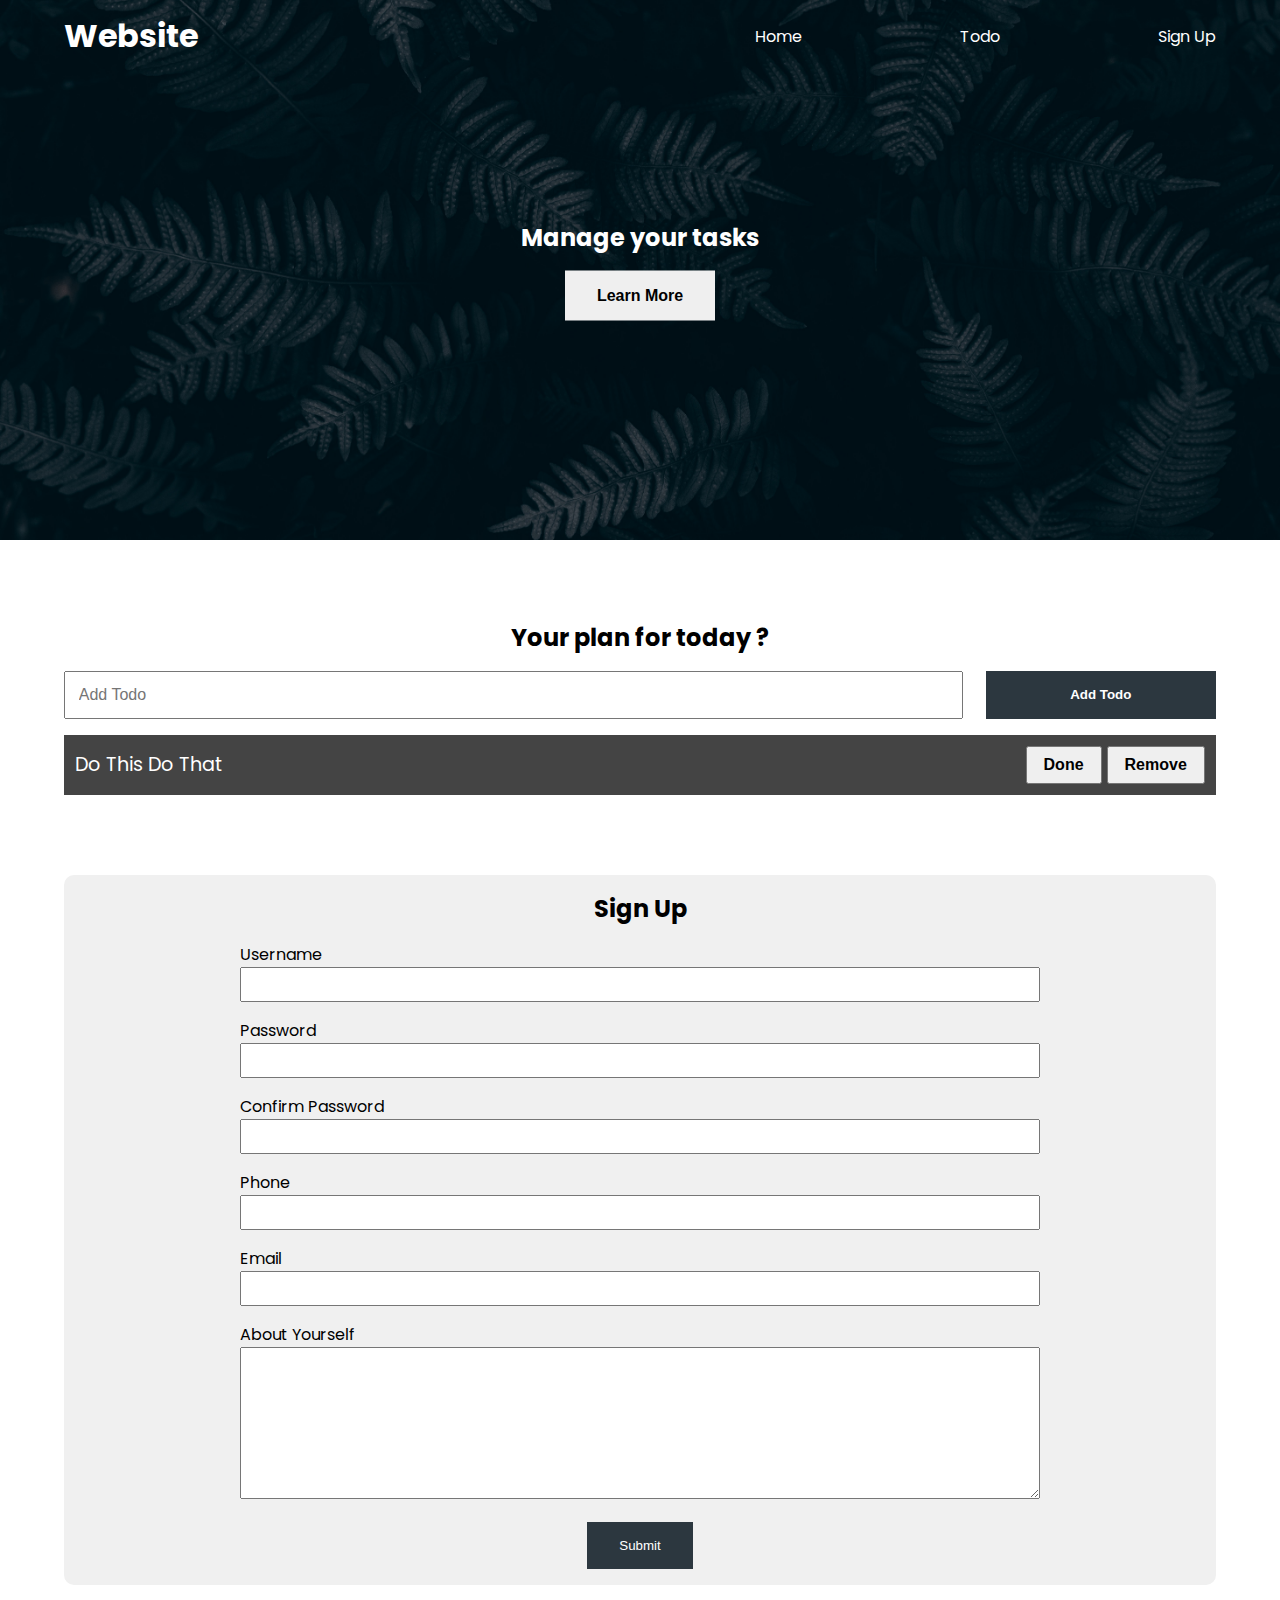
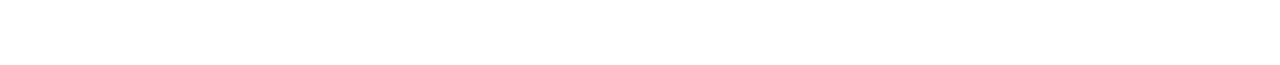
<file: part2/index.html>
<!DOCTYPE html>
<html lang="en">
  <head>
    <meta charset="UTF-8" />
    <meta http-equiv="X-UA-Compatible" content="IE=edge" />
    <meta name="viewport" content="width=device-width, initial-scale=1.0" />
    
    <link rel="stylesheet" href="./css-files/small.css" />
    
    <script src="./Js-Files/small.js" defer></script>
   
    <title>My Website</title>
    </head>
  <body>
    <header class="header">
      <nav class="nav container">
        <h1 class="logo">Website</h1>
        <ul class="nav-items">
          <li class="nav-item"><a href="#home">Home</a></li>
          <li class="nav-item"><a href="">Todo</a></li>
          <li class="nav-item"><a href="">Sign Up</a></li>
        </ul>
      </nav>
      <div class="headline">
        <h2 id="main-heading">
          Manage your tasks <span style="display: none">Hello</span>
        </h2>
        <button class="btn btn-headline">Learn More</button>
      </div>
    </header>

    <section class="section-todo container">
      <h2>Your plan for today ?</h2>
      <!-- todo form  -->
      <form class="form-todo">
        <input type="text" name="" id="" placeholder="Add Todo" />
        <input type="submit" value="Add Todo" class="btn" />
      </form>

      <ul class="todo-list">
        <li>
          <span class="text">Do this do that</span>
          <div class="todo-buttons">
            <button class="todo-btn done">Done</button>
            <button class="todo-btn remove">Remove</button>
          </div>
        </li>
      </ul>
    </section>

    <section class="section-signup container">
      <h2>Sign Up</h2>
      <form class="signup-form">
        <div class="form-group">
          <label for="username">Username</label>
          <input type="text" name="username" id="username" />
        </div>
        <div class="form-group">
          <label for="password">Password</label>
          <input type="password" name="password" id="password" />
        </div>
        <div class="form-group">
          <label for="confirmPassword">Confirm Password</label>
          <input type="password" name="confirmPassword" id="confirmPassword" />
        </div>
        <div class="form-group">
          <label for="phone">Phone</label>
          <input type="text" name="phone" id="phone" />
        </div>
        <div class="form-group">
          <label for="email">Email</label>
          <input type="email" name="email" id="email" />
        </div>
        <div class="form-group">
          <label for="about">About Yourself</label>
          <textarea name="about" id="about" cols="30" rows="10"></textarea>
        </div>
        <button type="submit" class="btn signup-btn">Submit</button>
      </form>
    </section>
  </body>
</html>
</file>
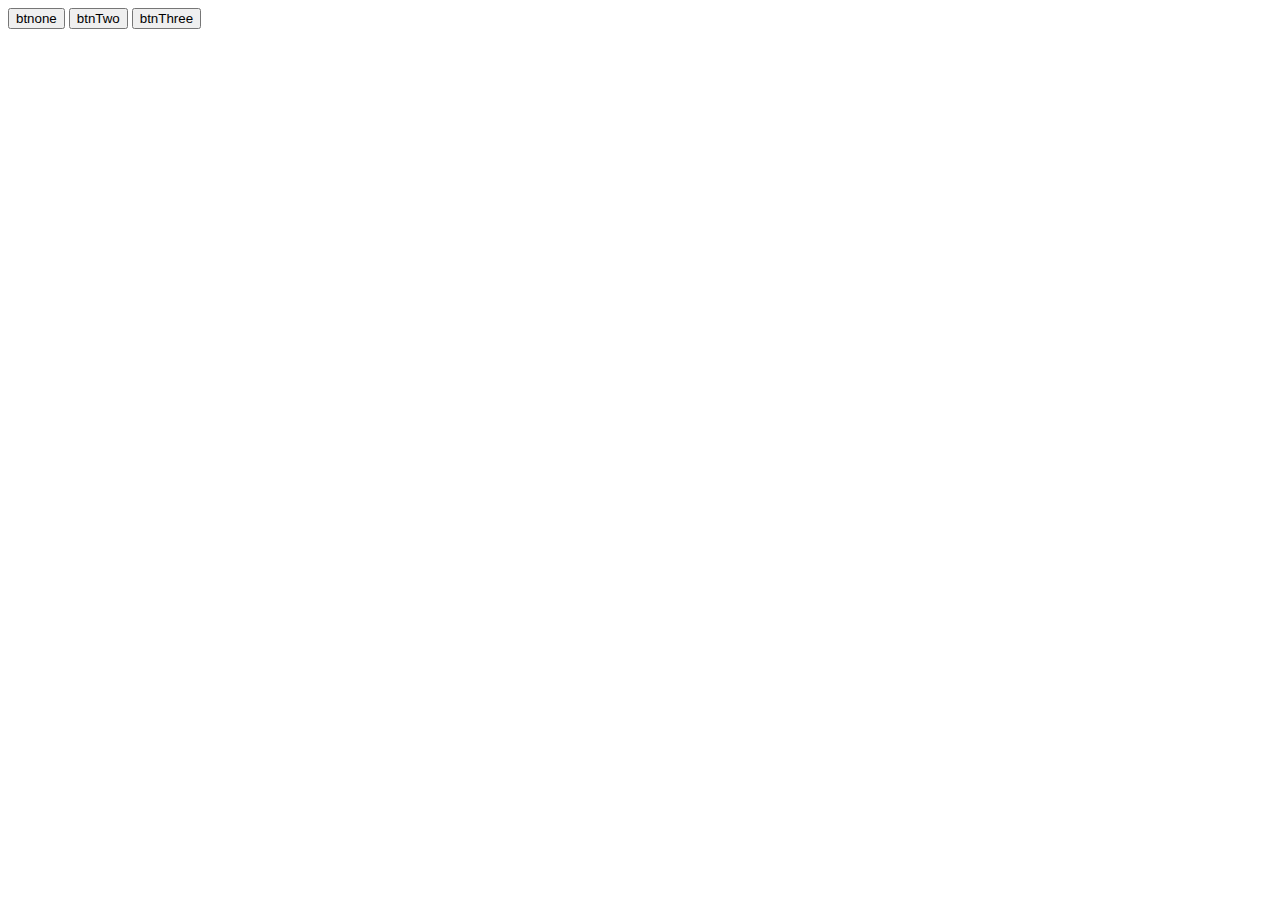
<file: part2/event.html>
<!DOCTYPE html>
<html lang="en">
<head>
    <meta charset="UTF-8">
    <meta name="viewport" content="width=device-width, initial-scale=1.0">
    <title>Document</title>
    <!-- <script src="Js-Files/event.js" defer></script> -->
    <!-- <script src="Js-Files/thisinsideEvent.js" defer></script> -->
    <!-- <script src="Js-Files/eventonMultipleBtn.js" defer></script> -->
    <script src="Js-Files/evenObject.js" defer></script>


</head>
<body>
    <div class="container">
        <button id="one">btnone</button>
        <button id="two">btnTwo</button>
        <button id="three">btnThree</button>
    </div>
</body>
</html>
</file>
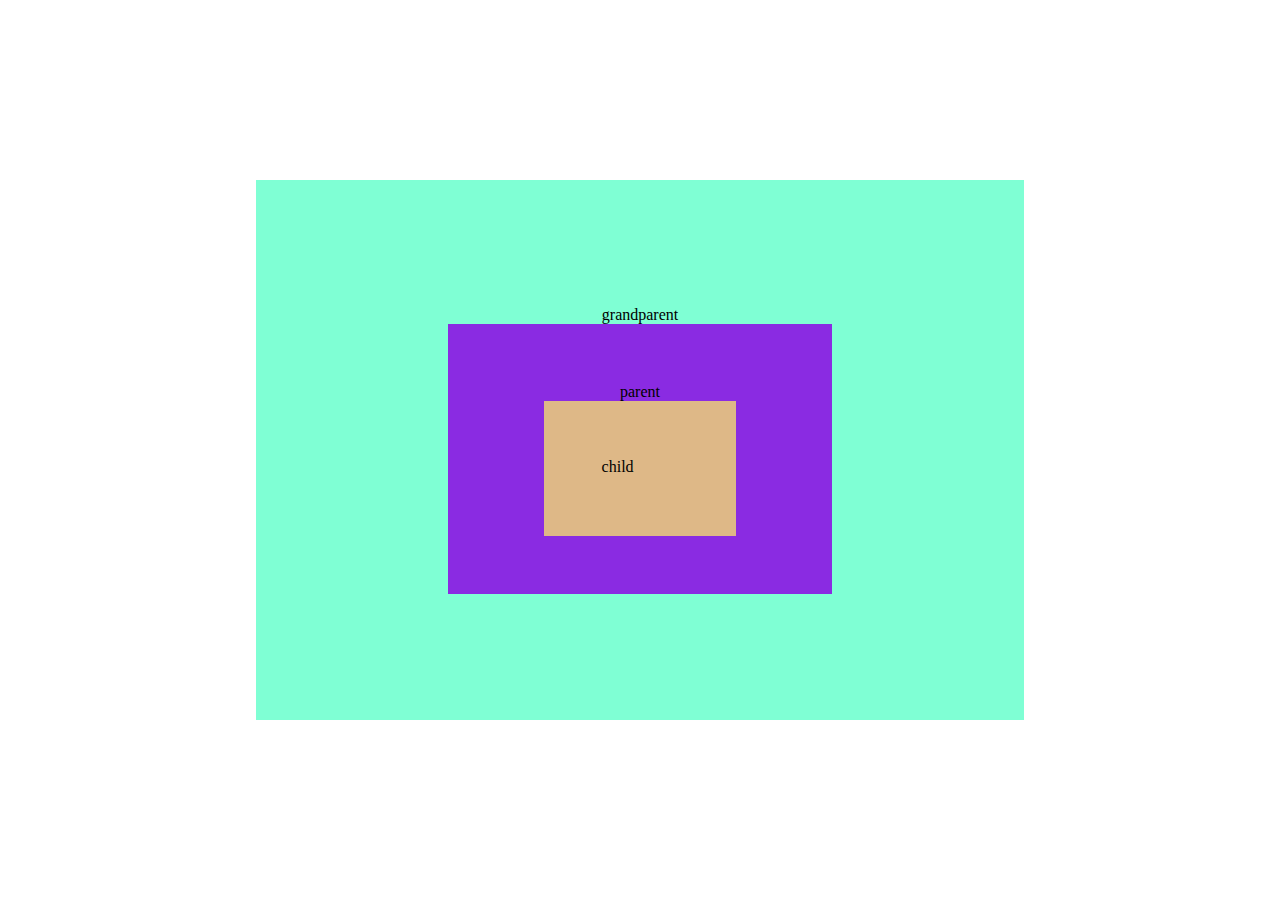
<file: part2/eventBubbling.html>
<!DOCTYPE html>
<html lang="en">
<head>
    <meta charset="UTF-8">
    <meta name="viewport" content="width=device-width, initial-scale=1.0">
    <title>Document</title>
    <link rel="stylesheet" href="./css-files/eventBubbling.css">
    <script src="./Js-Files/eventBubbling.js" defer></script>
</head>
<body>
    <main class="container">
    <div class="grandparent">
        <p>grandparent</p>
        <div class="parent">
            <p>parent</p>
            <div class="child">
<p>child</p>
            </div>
        </div>
    </div>
    </main>
</body>
</html>
</file>
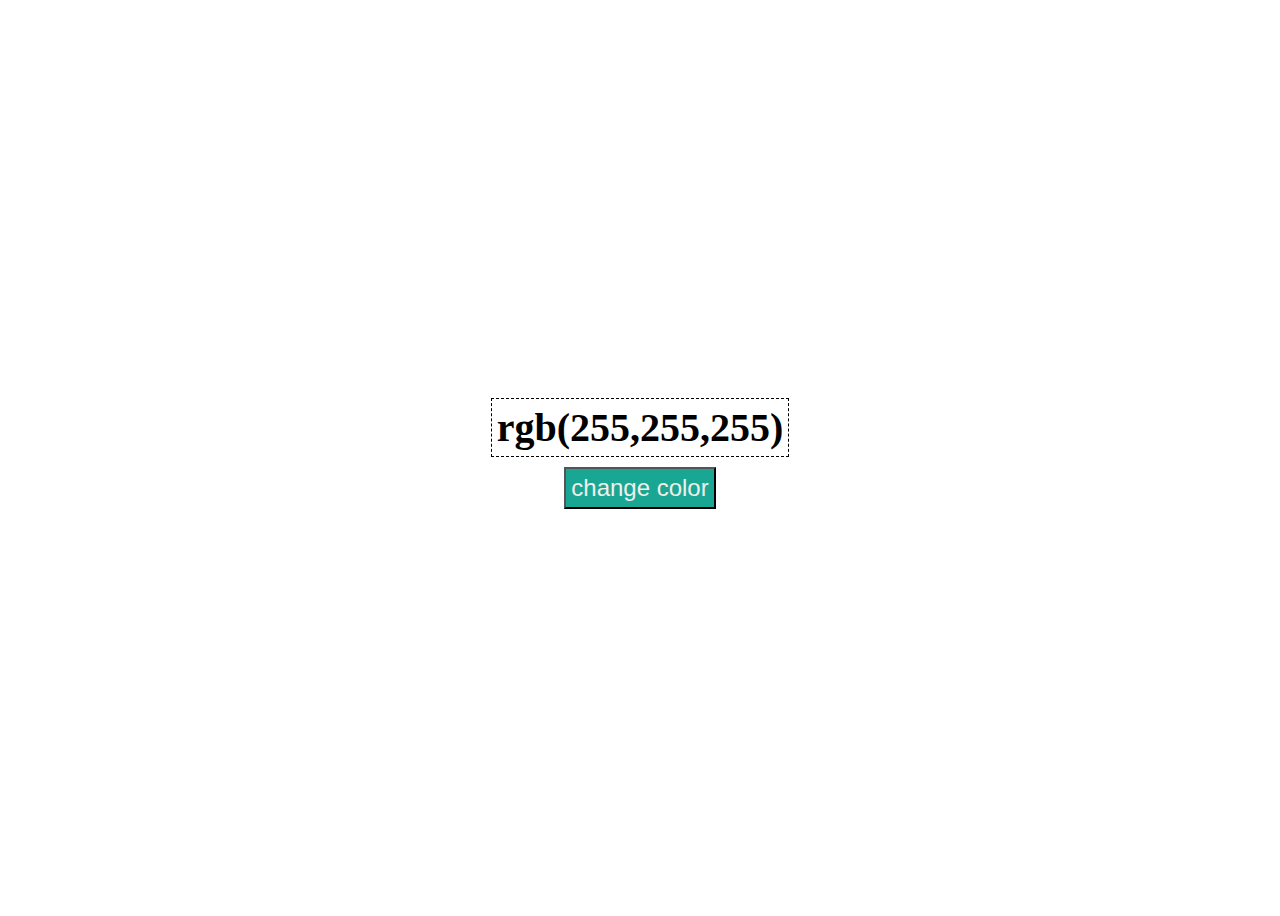
<file: part2/littleproject.html>
<!DOCTYPE html>
<html lang="en">
<head>
    <meta charset="UTF-8">
    <meta name="viewport" content="width=device-width, initial-scale=1.0">
    <title>Document</title>
    <link rel="stylesheet" href="./css-files/littleproject.css">
    <script src="./Js-Files/littleproject.js" defer></script>
</head>
<body>
    <div class="container">
        <span class="color">rgb(255,255,255)</span>
        <button class="colorchanger">change color</button>
    </div>
</body>
</html>
</file>
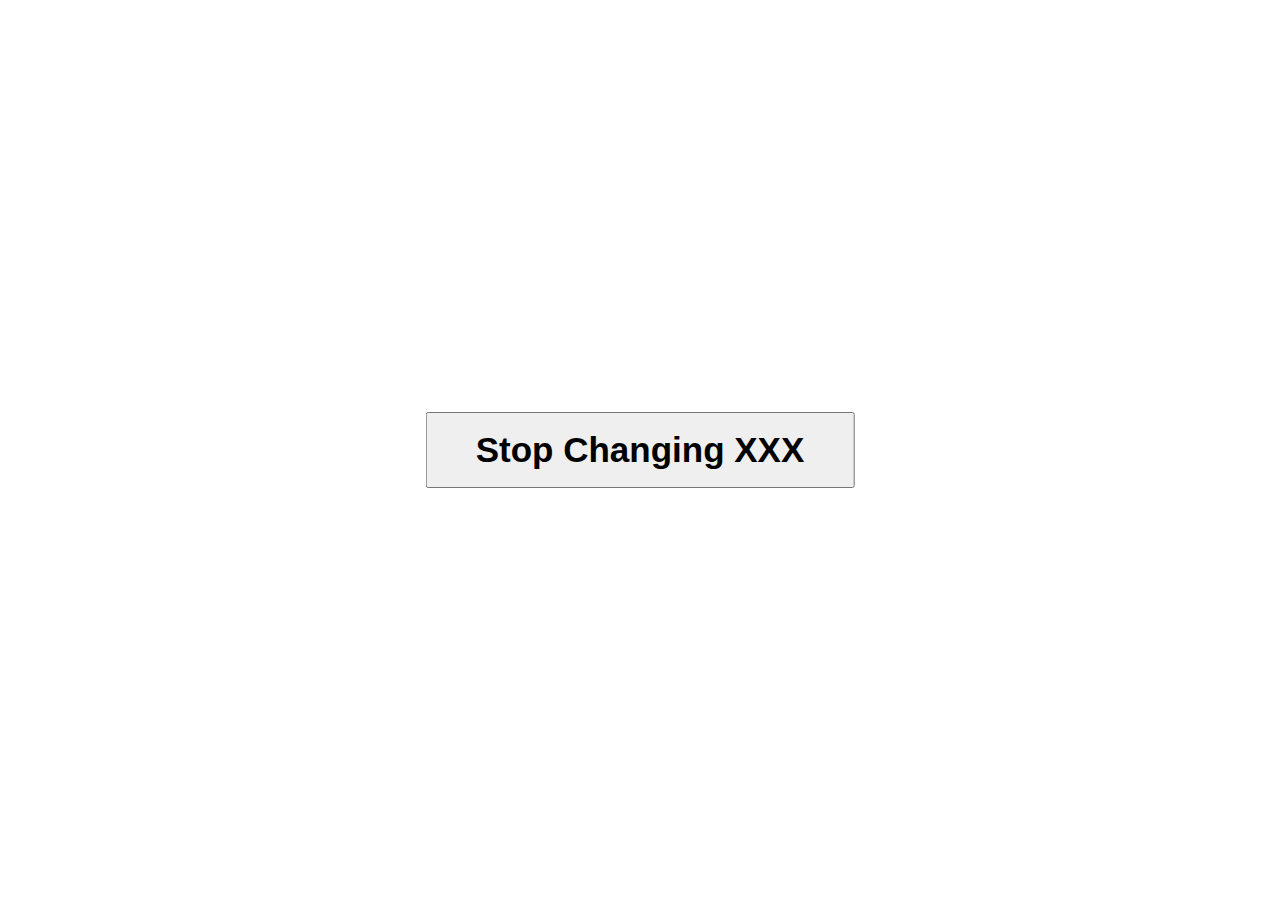
<file: part3/setInterval.html>
<!DOCTYPE html>
<html lang="en">
<head>
    <meta charset="UTF-8">
    <meta name="viewport" content="width=device-width, initial-scale=1.0">
    <title>Set Interval Example</title>
    <link rel="stylesheet" href="./css-files/setInterval.css">
    <script src="./Js-Files/setInterval.js" defer></script>
</head>
<body>
    <button>
        Stop Changing XXX
    </button>
</body>
</html>
</file>
<file: part2/css-files/small.css>
@import url("https://fonts.googleapis.com/css2?family=Poppins:wght@200;300;400;500;600;700&display=swap");

* {
  box-sizing: border-box;
  padding: 0;
  margin: 0;
}

body {
  font-family: "Poppins", sans-serif;
}

a {
  text-decoration: none;
  color: white;

}

.header {
  position: relative;
  min-height: 60vh;
  background: url("bg-image.jpg");
  background-position: center;
  background-repeat: no-repeat;
  background-size: cover;
  color: white;
}
.bg-dark {
  background: #000;
  color: #eee;
}

.container {
  max-width: 1200px;
  margin: auto;
  width: 90%;
}
.nav {
  min-height: 8vh;
  display: flex;
  justify-content: space-between;
  align-items: center;
}

.nav-items {
  width: 40%;
  display: flex;
  list-style-type: none;
  justify-content: space-between;
}
.headline {
  text-align: center;
  position: absolute;
  top: 50%;
  left: 50%;
  transform: translate(-50%, -50%);
}

.btn {
  display: inline-block;
  outline: none;
  border: none;
  cursor: pointer;
}

.btn-headline {
  padding: 1rem 2rem;
  font-size: 1rem;
  margin-top: 1rem;
  font-weight: 600;
}

.section-todo {
  margin-top: 5rem;
  text-align: center;
}

.form-todo {
  min-height: 5vh;
  display: flex;
  justify-content: space-between;
  margin-top: 1rem;
}

.form-todo input {
  min-height: 100%;
}
.form-todo input[type="text"] {
  width: 78%;
  padding: 0.8rem;
  font-size: 1rem;
  font-weight: 400;
}
.form-todo input[type="submit"] {
  width: 20%;
  background: rgb(44, 55, 63);
  color: white;
  font-weight: bold;
}
.todo-list {
  text-align: left;
  font-size: 1.2rem;
  list-style-type: none;
}
.todo-list li {
  padding: 0.7rem;
  background: #444;
  color: white;
  margin-top: 1rem;
  text-transform: capitalize;
  display: flex;
  justify-content: space-between;
  align-items: center;
}
.todo-btn {
  /* min-height: 100%; */
  padding: 0.5rem 1rem;
  font-size: 1rem;
  font-weight: bold;
  cursor: pointer;
}
.section-signup {
  margin: 5rem auto;
  text-align: center;
  background: rgb(240, 240, 240);
  border-radius: 10px;
  padding: 1rem;
}

.signup-form {
  max-width: 800px;
  width: 95%;
  text-align: left;
  margin: auto;
}
.signup-form label {
  display: block;
}

.signup-form input {
  display: block;
  width: 100%;
  padding: 0.5rem;
}
.form-group {
  margin-top: 1rem;
}
.signup-form textarea {
  width: 100%;
}
.signup-btn {
  background: rgb(44, 55, 63);
  color: white;
  padding: 1rem 2rem;
  display: block;
  margin: auto;
  margin-top: 1rem;
}
</file>
<file: part2/css-files/eventBubbling.css>
*{
    padding: 0px;
    margin: 0px;
    box-sizing: border-box;
}

main{
    display: flex;
    flex-direction: column;
    align-items: center;
    justify-content: center;
    height: 100vh;

}

.grandparent{
    display: flex;
    flex-direction: column;
    align-items: center;
    justify-content: center;
    height: 60vh;
    width: 60vw;
    background-color: aquamarine;
}

.parent{
    display: flex;
    flex-direction: column;
    align-items: center;
    justify-content: center;
    background-color: blueviolet;
    height: 30vh;
    width: 30vw;
}

.child{
    background-color: burlywood;
    height: 15vh;
    width: 15vw;
}
.child>p{
    margin:30% 30% ;
}
</file>
<file: part2/css-files/littleproject.css>
.container{
    height: 100vh;
    display: flex;
    flex-direction: column;
    align-items: center;
    justify-content: center;
   
}

.color{
    font-size: 2.5rem;
    padding: 5px;
    font-weight: bolder;
    border: 1px black dashed;
    background-color:white;
    /* filter:blur(8px) ;
    -webkit-backdrop-filter: blur(8px); */
}

.colorchanger{
    font-size: 1.5rem;
    font-weight: 400;
    padding: 5px;
    margin: 10px 0px;
    background-clip:border-box;
    background:rgb(25, 167, 148) ;
    color:rgb(239, 239, 236);
}
</file>
<file: part3/css-files/setInterval.css>
button{
    padding: 1rem 3rem;
    position: absolute;
    top: 50%;
    left: 50%;
    transform: translate(-50%, -50%);
    font-size: 35px;
    font-weight: 700;
}
</file>
